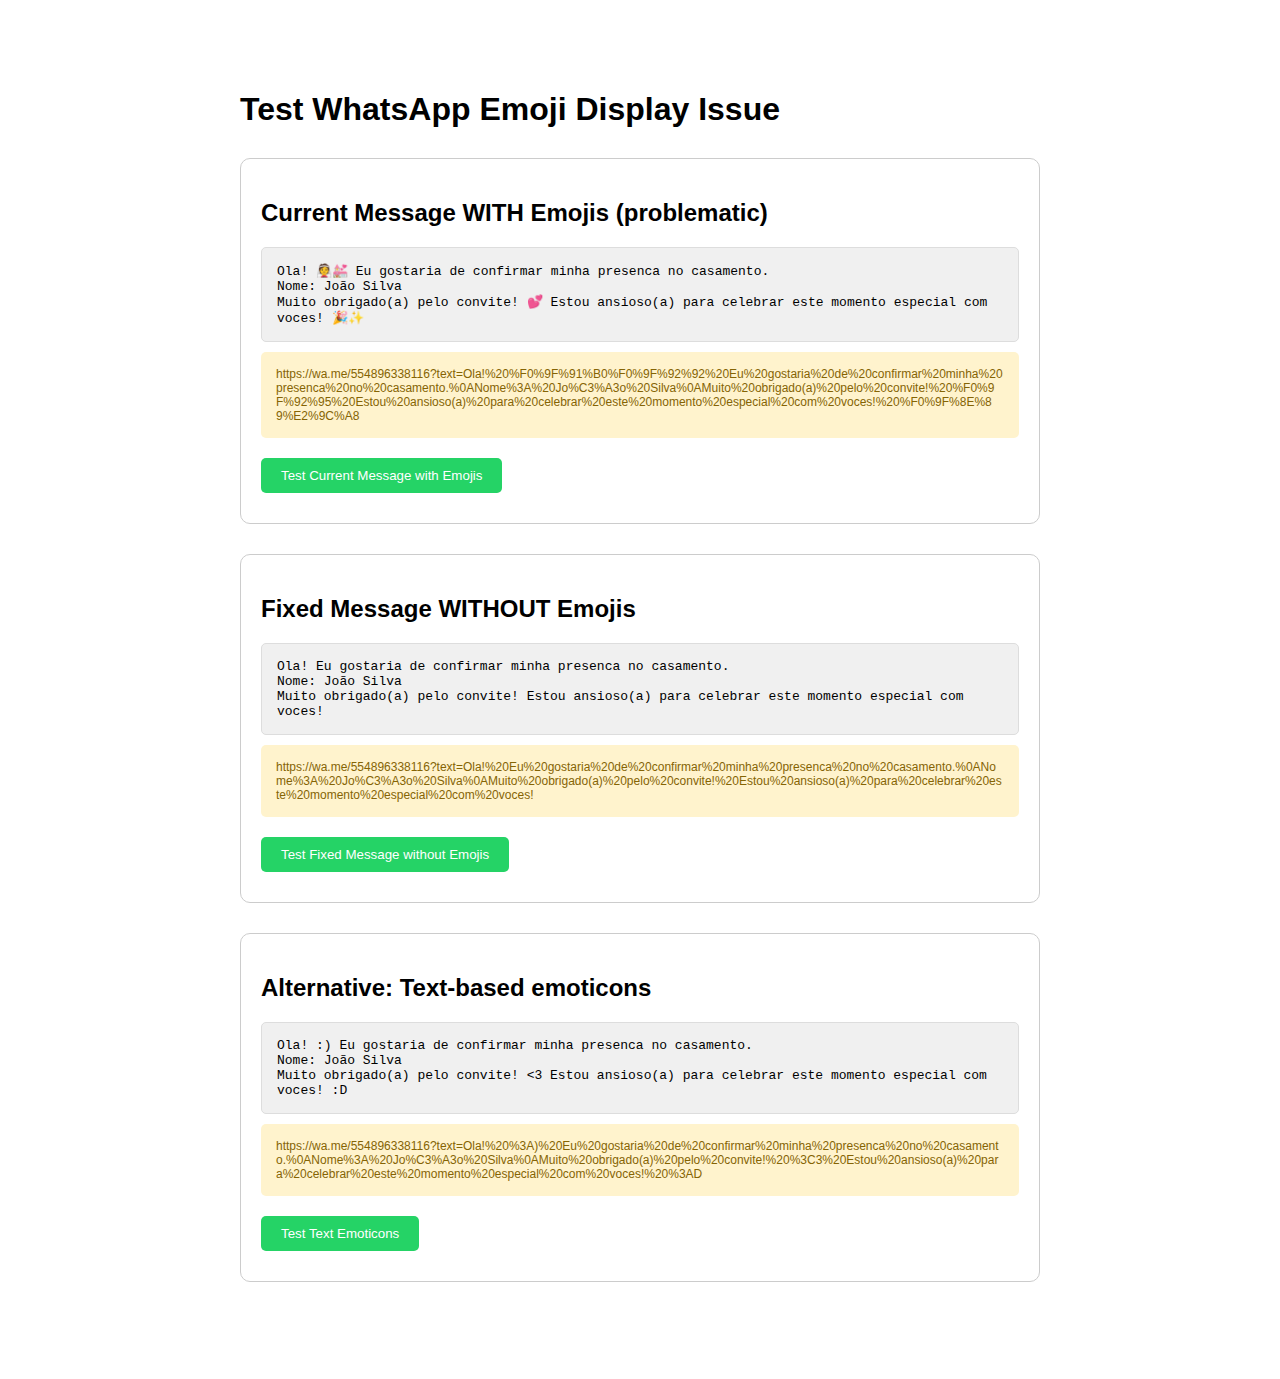
<file: test_emoji_whatsapp.html>
<!DOCTYPE html>
<html lang="pt-BR">
<head>
    <meta charset="UTF-8">
    <meta name="viewport" content="width=device-width, initial-scale=1.0">
    <title>Test WhatsApp Emoji Issue</title>
    <style>
        body {
            font-family: Arial, sans-serif;
            max-width: 800px;
            margin: 50px auto;
            padding: 20px;
        }
        .test-section {
            margin: 30px 0;
            padding: 20px;
            border: 1px solid #ccc;
            border-radius: 10px;
        }
        button {
            background: #25D366;
            color: white;
            border: none;
            padding: 10px 20px;
            border-radius: 5px;
            cursor: pointer;
            margin: 10px 0;
        }
        .message-preview {
            background: #f0f0f0;
            padding: 15px;
            border-radius: 5px;
            margin: 10px 0;
            white-space: pre-line;
            font-family: monospace;
            border: 1px solid #ddd;
        }
        .url-preview {
            background: #fff3cd;
            padding: 15px;
            border-radius: 5px;
            margin: 10px 0;
            word-break: break-all;
            font-size: 12px;
            color: #856404;
        }
    </style>
</head>
<body>
    <h1>Test WhatsApp Emoji Display Issue</h1>
    
    <div class="test-section">
        <h2>Current Message WITH Emojis (problematic)</h2>
        <div class="message-preview" id="currentMessage"></div>
        <div class="url-preview" id="currentURL"></div>
        <button onclick="testCurrentMessage()">Test Current Message with Emojis</button>
    </div>
    
    <div class="test-section">
        <h2>Fixed Message WITHOUT Emojis</h2>
        <div class="message-preview" id="fixedMessage"></div>
        <div class="url-preview" id="fixedURL"></div>
        <button onclick="testFixedMessage()">Test Fixed Message without Emojis</button>
    </div>
    
    <div class="test-section">
        <h2>Alternative: Text-based emoticons</h2>
        <div class="message-preview" id="textMessage"></div>
        <div class="url-preview" id="textURL"></div>
        <button onclick="testTextMessage()">Test Text Emoticons</button>
    </div>

    <script>
        const guestName = "João Silva";
        
        // Current message with emojis (problematic)
        const currentMessage = `Ola! 👰💒 Eu gostaria de confirmar minha presenca no casamento.
Nome: ${guestName}
Muito obrigado(a) pelo convite! 💕 Estou ansioso(a) para celebrar este momento especial com voces! 🎉✨`;

        // Fixed message without emojis
        const fixedMessage = `Ola! Eu gostaria de confirmar minha presenca no casamento.
Nome: ${guestName}
Muito obrigado(a) pelo convite! Estou ansioso(a) para celebrar este momento especial com voces!`;

        // Alternative with text-based emoticons
        const textMessage = `Ola! :) Eu gostaria de confirmar minha presenca no casamento.
Nome: ${guestName}
Muito obrigado(a) pelo convite! <3 Estou ansioso(a) para celebrar este momento especial com voces! :D`;

        // Display messages
        document.getElementById('currentMessage').textContent = currentMessage;
        document.getElementById('fixedMessage').textContent = fixedMessage;
        document.getElementById('textMessage').textContent = textMessage;

        function testCurrentMessage() {
            const encodedMessage = encodeURIComponent(currentMessage);
            const whatsappNumber = '554896338116';
            const whatsappURL = `https://wa.me/${whatsappNumber}?text=${encodedMessage}`;
            
            document.getElementById('currentURL').textContent = whatsappURL;
            console.log('Current URL with emojis:', whatsappURL);
            window.open(whatsappURL, '_blank');
        }

        function testFixedMessage() {
            const encodedMessage = encodeURIComponent(fixedMessage);
            const whatsappNumber = '554896338116';
            const whatsappURL = `https://wa.me/${whatsappNumber}?text=${encodedMessage}`;
            
            document.getElementById('fixedURL').textContent = whatsappURL;
            console.log('Fixed URL without emojis:', whatsappURL);
            window.open(whatsappURL, '_blank');
        }

        function testTextMessage() {
            const encodedMessage = encodeURIComponent(textMessage);
            const whatsappNumber = '554896338116';
            const whatsappURL = `https://wa.me/${whatsappNumber}?text=${encodedMessage}`;
            
            document.getElementById('textURL').textContent = whatsappURL;
            console.log('Text emoticons URL:', whatsappURL);
            window.open(whatsappURL, '_blank');
        }

        // Display URLs on page load
        window.onload = function() {
            testCurrentMessage();
            testFixedMessage();
            testTextMessage();
        }
    </script>
</body>
</html>
</file>
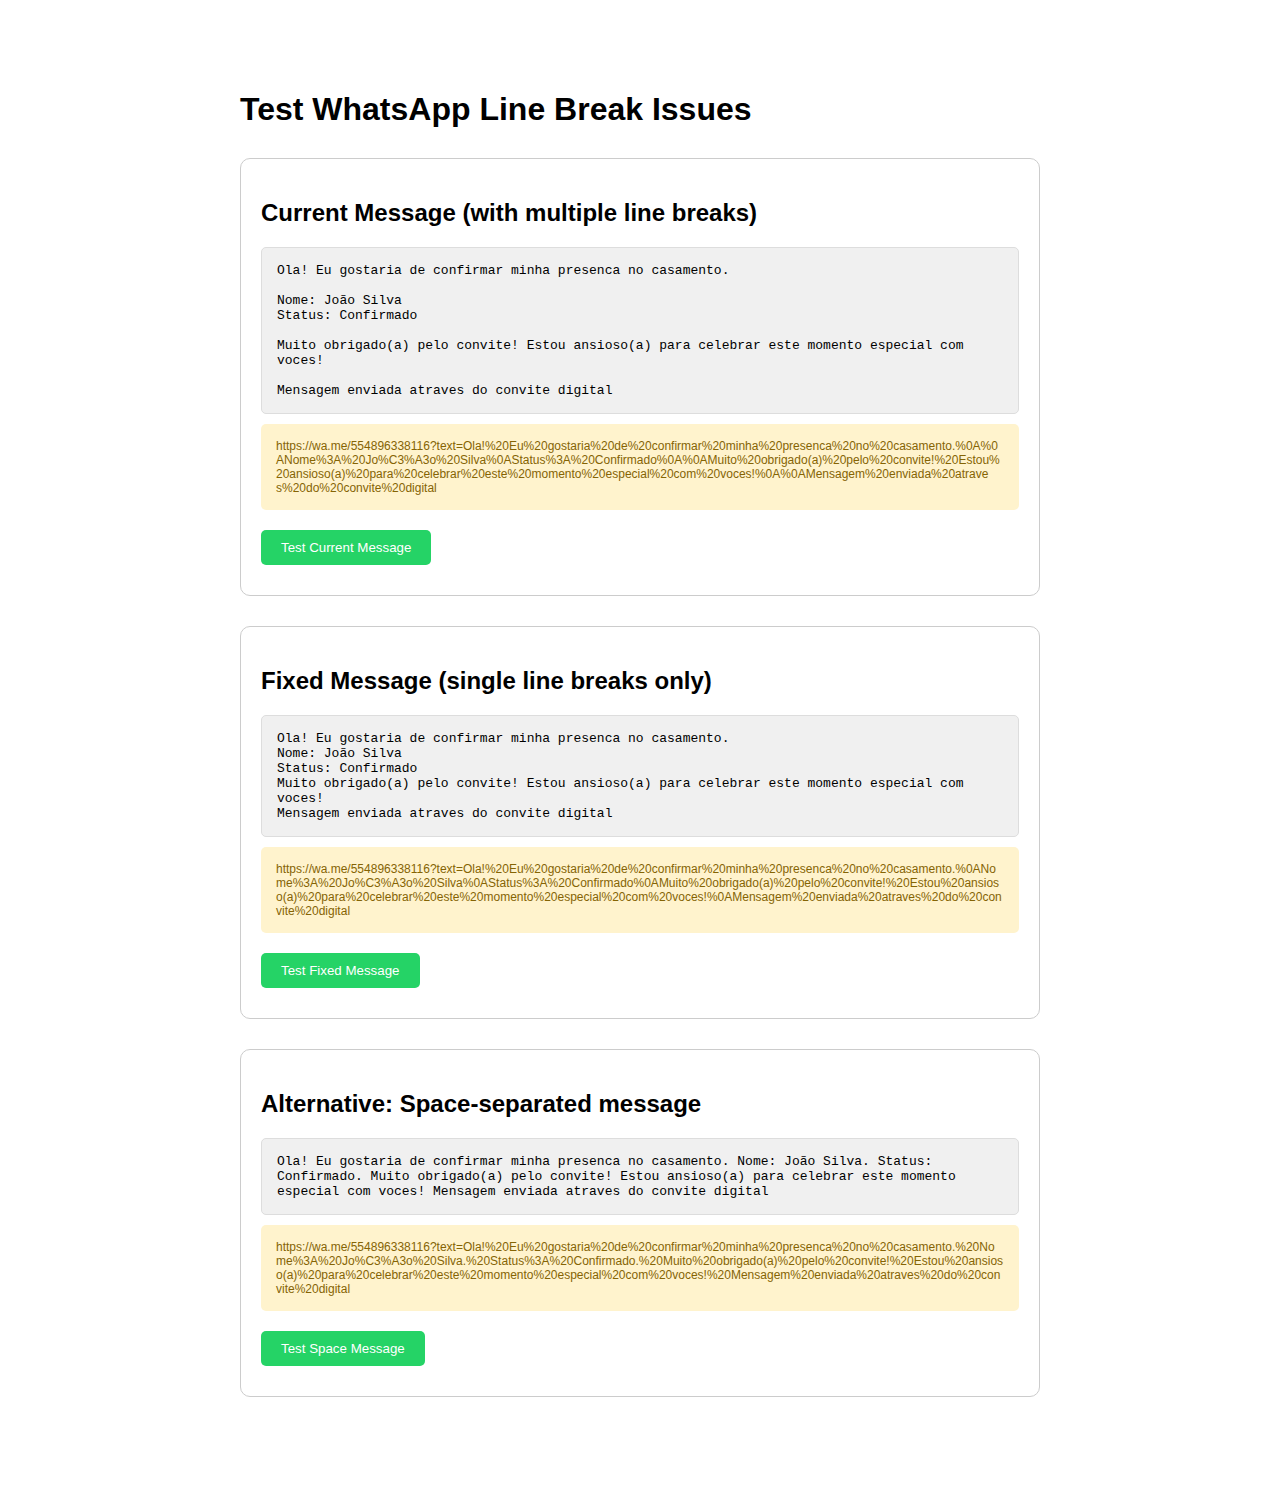
<file: test_linebreaks.html>
<!DOCTYPE html>
<html lang="pt-BR">
<head>
    <meta charset="UTF-8">
    <meta name="viewport" content="width=device-width, initial-scale=1.0">
    <title>Test WhatsApp Line Breaks</title>
    <style>
        body {
            font-family: Arial, sans-serif;
            max-width: 800px;
            margin: 50px auto;
            padding: 20px;
        }
        .test-section {
            margin: 30px 0;
            padding: 20px;
            border: 1px solid #ccc;
            border-radius: 10px;
        }
        button {
            background: #25D366;
            color: white;
            border: none;
            padding: 10px 20px;
            border-radius: 5px;
            cursor: pointer;
            margin: 10px 0;
        }
        .message-preview {
            background: #f0f0f0;
            padding: 15px;
            border-radius: 5px;
            margin: 10px 0;
            white-space: pre-line;
            font-family: monospace;
            border: 1px solid #ddd;
        }
        .url-preview {
            background: #fff3cd;
            padding: 15px;
            border-radius: 5px;
            margin: 10px 0;
            word-break: break-all;
            font-size: 12px;
            color: #856404;
        }
    </style>
</head>
<body>
    <h1>Test WhatsApp Line Break Issues</h1>
    
    <div class="test-section">
        <h2>Current Message (with multiple line breaks)</h2>
        <div class="message-preview" id="currentMessage"></div>
        <div class="url-preview" id="currentURL"></div>
        <button onclick="testCurrentMessage()">Test Current Message</button>
    </div>
    
    <div class="test-section">
        <h2>Fixed Message (single line breaks only)</h2>
        <div class="message-preview" id="fixedMessage"></div>
        <div class="url-preview" id="fixedURL"></div>
        <button onclick="testFixedMessage()">Test Fixed Message</button>
    </div>
    
    <div class="test-section">
        <h2>Alternative: Space-separated message</h2>
        <div class="message-preview" id="spaceMessage"></div>
        <div class="url-preview" id="spaceURL"></div>
        <button onclick="testSpaceMessage()">Test Space Message</button>
    </div>

    <script>
        const guestName = "João Silva";
        
        // Current message with multiple line breaks
        const currentMessage = `Ola! Eu gostaria de confirmar minha presenca no casamento.

Nome: ${guestName}
Status: Confirmado

Muito obrigado(a) pelo convite! Estou ansioso(a) para celebrar este momento especial com voces!

Mensagem enviada atraves do convite digital`;

        // Fixed message with single line breaks
        const fixedMessage = `Ola! Eu gostaria de confirmar minha presenca no casamento.
Nome: ${guestName}
Status: Confirmado
Muito obrigado(a) pelo convite! Estou ansioso(a) para celebrar este momento especial com voces!
Mensagem enviada atraves do convite digital`;

        // Alternative with spaces instead of line breaks
        const spaceMessage = `Ola! Eu gostaria de confirmar minha presenca no casamento. Nome: ${guestName}. Status: Confirmado. Muito obrigado(a) pelo convite! Estou ansioso(a) para celebrar este momento especial com voces! Mensagem enviada atraves do convite digital`;

        // Display messages
        document.getElementById('currentMessage').textContent = currentMessage;
        document.getElementById('fixedMessage').textContent = fixedMessage;
        document.getElementById('spaceMessage').textContent = spaceMessage;

        function testCurrentMessage() {
            const encodedMessage = encodeURIComponent(currentMessage);
            const whatsappNumber = '554896338116';
            const whatsappURL = `https://wa.me/${whatsappNumber}?text=${encodedMessage}`;
            
            document.getElementById('currentURL').textContent = whatsappURL;
            console.log('Current URL:', whatsappURL);
            window.open(whatsappURL, '_blank');
        }

        function testFixedMessage() {
            const encodedMessage = encodeURIComponent(fixedMessage);
            const whatsappNumber = '554896338116';
            const whatsappURL = `https://wa.me/${whatsappNumber}?text=${encodedMessage}`;
            
            document.getElementById('fixedURL').textContent = whatsappURL;
            console.log('Fixed URL:', whatsappURL);
            window.open(whatsappURL, '_blank');
        }

        function testSpaceMessage() {
            const encodedMessage = encodeURIComponent(spaceMessage);
            const whatsappNumber = '554896338116';
            const whatsappURL = `https://wa.me/${whatsappNumber}?text=${encodedMessage}`;
            
            document.getElementById('spaceURL').textContent = whatsappURL;
            console.log('Space URL:', whatsappURL);
            window.open(whatsappURL, '_blank');
        }

        // Display URLs on page load
        window.onload = function() {
            testCurrentMessage();
            testFixedMessage();
            testSpaceMessage();
        }
    </script>
</body>
</html>
</file>
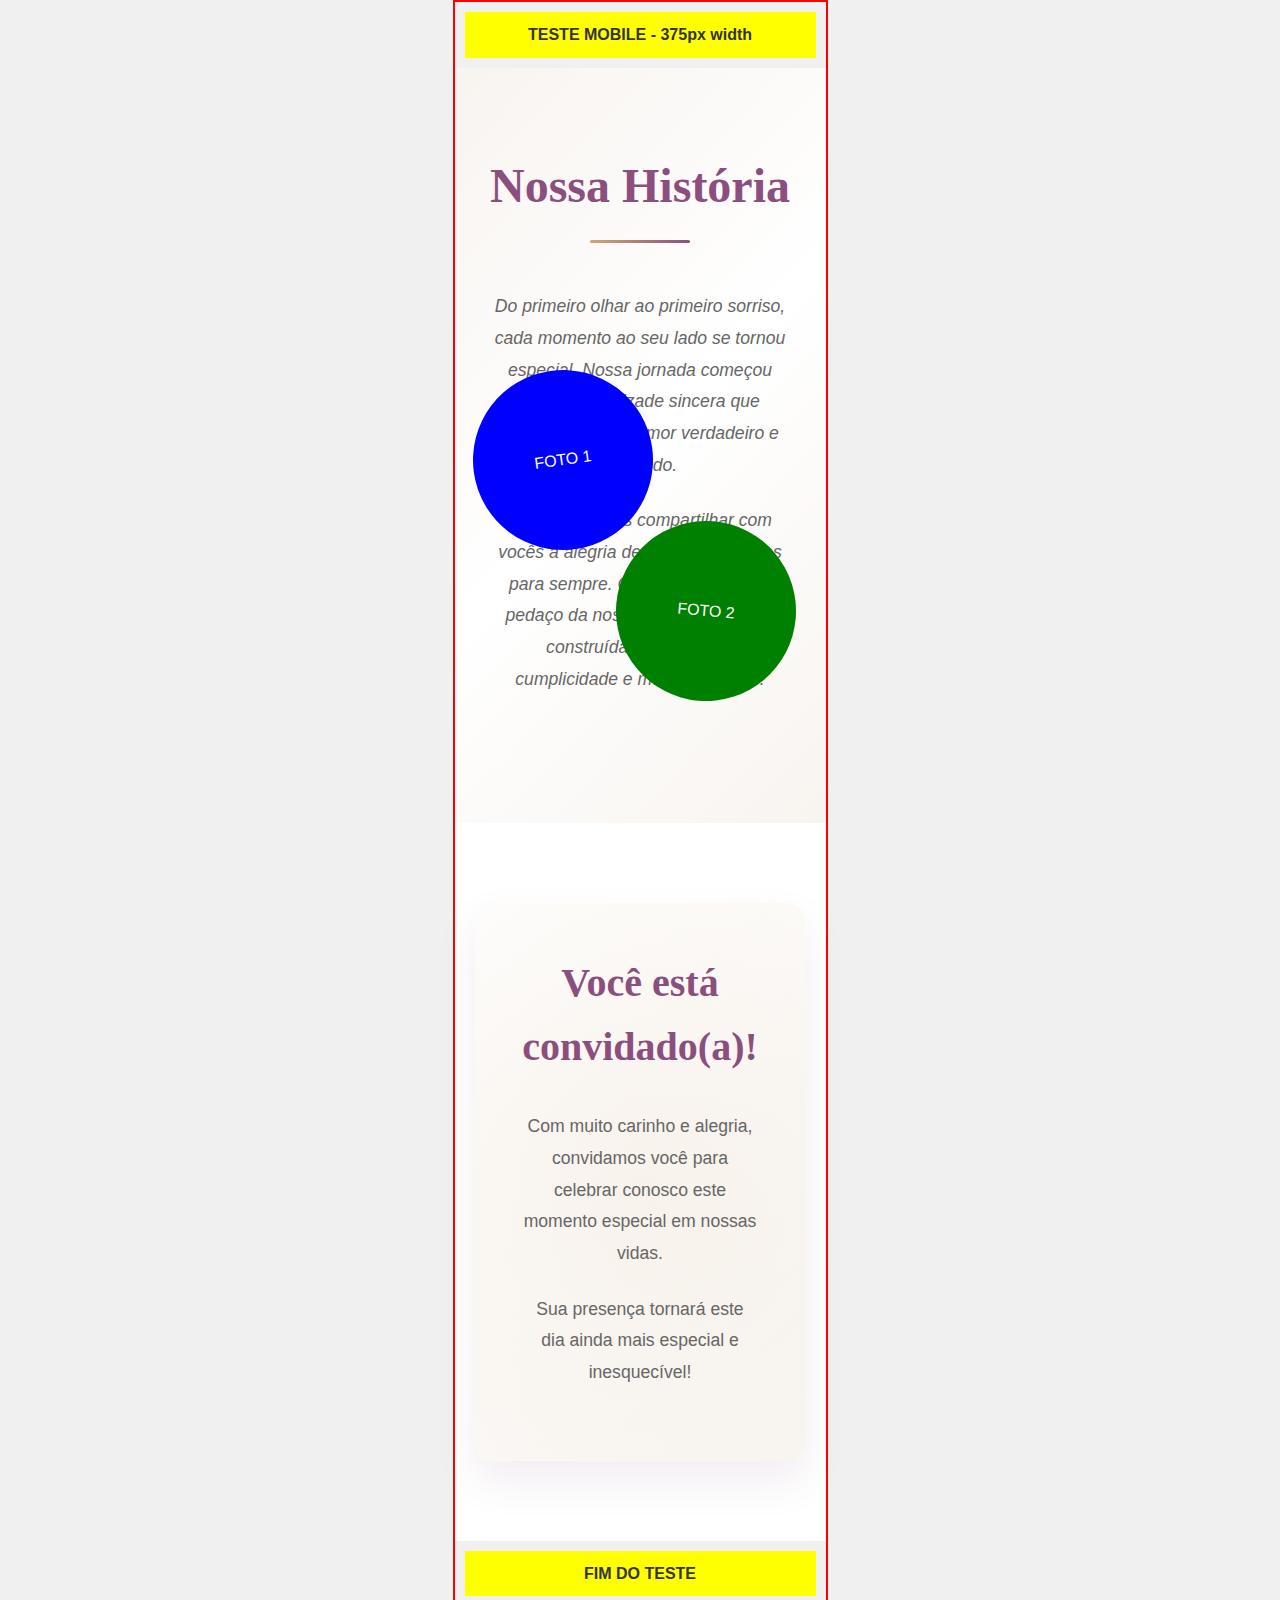
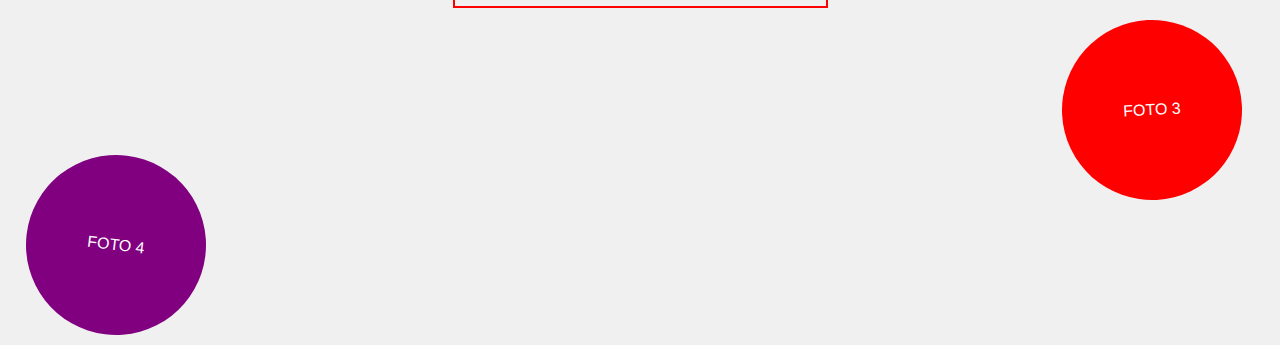
<file: test_mobile.html>
<!DOCTYPE html>
<html lang="pt-BR">
<head>
    <meta charset="UTF-8">
    <meta name="viewport" content="width=device-width, initial-scale=1.0">
    <title>Test Mobile Floating Photos</title>
    <link rel="stylesheet" href="style.css">
    <style>
        /* Test viewport simulation for mobile */
        body {
            max-width: 375px;
            margin: 0 auto;
            border: 2px solid red;
            background: #f0f0f0;
        }
        
        .test-info {
            background: yellow;
            padding: 10px;
            margin: 10px;
            text-align: center;
            font-weight: bold;
        }
    </style>
</head>
<body>
    <div class="test-info">TESTE MOBILE - 375px width</div>
    
    <!-- Story Section -->
    <section class="story-section">
        <div class="container">
            <h2 class="section-title">Nossa História</h2>
            <div class="story-message">
                <p>Do primeiro olhar ao primeiro sorriso, cada momento ao seu lado se tornou especial. Nossa jornada começou com uma amizade sincera que floresceu em um amor verdadeiro e profundo.</p>
                <p>Hoje, queremos compartilhar com vocês a alegria de unir nossas vidas para sempre. Cada foto conta um pedaço da nossa história de amor, construída com carinho, cumplicidade e muita felicidade.</p>
            </div>
        </div>
        <!-- Scattered Photos -->
        <div class="scattered-photo-1">
            <div style="width: 180px; height: 180px; background: blue; border-radius: 50%; display: flex; align-items: center; justify-content: center; color: white;">FOTO 1</div>
        </div>
        <div class="scattered-photo-2">
            <div style="width: 180px; height: 180px; background: green; border-radius: 50%; display: flex; align-items: center; justify-content: center; color: white;">FOTO 2</div>
        </div>
    </section>

    <!-- Invitation Message -->
    <section class="invitation-section">
        <div class="container">
            <div class="invitation-card">
                <div class="invitation-header">
                    <h2>Você está convidado(a)!</h2>
                </div>
                <div class="invitation-content">
                    <p class="invitation-text">
                        Com muito carinho e alegria, convidamos você para celebrar conosco este momento especial em nossas vidas.
                    </p>
                    <p class="invitation-text">
                        Sua presença tornará este dia ainda mais especial e inesquecível!
                    </p>
                </div>
            </div>
        </div>
        <!-- Scattered Photos -->
        <div class="scattered-photo-3">
            <div style="width: 180px; height: 180px; background: red; border-radius: 50%; display: flex; align-items: center; justify-content: center; color: white;">FOTO 3</div>
        </div>
        <div class="scattered-photo-4">
            <div style="width: 180px; height: 180px; background: purple; border-radius: 50%; display: flex; align-items: center; justify-content: center; color: white;">FOTO 4</div>
        </div>
    </section>
    
    <div class="test-info">FIM DO TESTE</div>
</body>
</html>
</file>
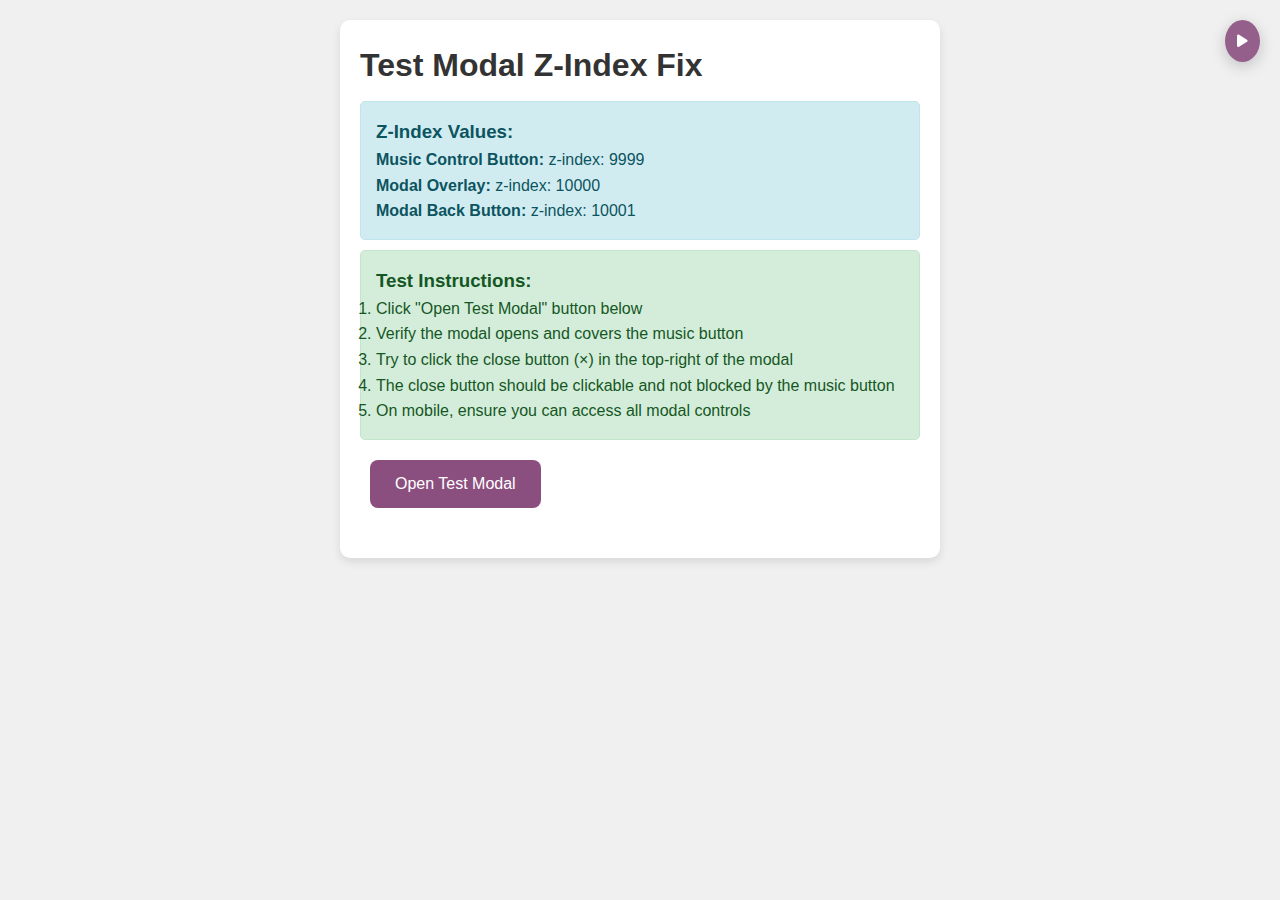
<file: test_modal_zindex.html>
<!DOCTYPE html>
<html lang="pt-BR">
<head>
    <meta charset="UTF-8">
    <meta name="viewport" content="width=device-width, initial-scale=1.0">
    <title>Test Modal Z-Index Fix</title>
    <link rel="stylesheet" href="style.css">
    <link rel="stylesheet" href="https://cdnjs.cloudflare.com/ajax/libs/font-awesome/6.0.0/css/all.min.css">
    <style>
        body {
            padding: 20px;
            background: #f0f0f0;
        }
        .test-container {
            max-width: 600px;
            margin: 0 auto;
            background: white;
            padding: 20px;
            border-radius: 10px;
            box-shadow: 0 4px 10px rgba(0,0,0,0.1);
        }
        .test-button {
            background: #8b4f7f;
            color: white;
            border: none;
            padding: 15px 25px;
            border-radius: 8px;
            cursor: pointer;
            margin: 10px;
            font-size: 16px;
        }
        .test-button:hover {
            background: #a05d8a;
        }
        .status {
            padding: 15px;
            margin: 10px 0;
            border-radius: 5px;
            border: 1px solid;
        }
        .success { background: #d4edda; color: #155724; border-color: #c3e6cb; }
        .info { background: #d1ecf1; color: #0c5460; border-color: #bee5eb; }
    </style>
</head>
<body>
    <!-- Music Control Button (same z-index as main site) -->
    <button id="music-control-btn" style="position: fixed; top: 20px; right: 20px; z-index: 9999; background: rgba(139, 79, 127, 0.9); color: white; border: none; padding: 12px; border-radius: 50%; cursor: pointer; transition: all 0.3s ease; box-shadow: 0 4px 15px rgba(0,0,0,0.2); font-size: 16px;" title="Música de fundo">
        <i class="fas fa-play" style="font-size: 14px;"></i>
    </button>

    <div class="test-container">
        <h1>Test Modal Z-Index Fix</h1>
        <div class="status info">
            <h3>Z-Index Values:</h3>
            <p><strong>Music Control Button:</strong> z-index: 9999</p>
            <p><strong>Modal Overlay:</strong> z-index: 10000</p>
            <p><strong>Modal Back Button:</strong> z-index: 10001</p>
        </div>
        
        <div class="status success">
            <h3>Test Instructions:</h3>
            <ol>
                <li>Click "Open Test Modal" button below</li>
                <li>Verify the modal opens and covers the music button</li>
                <li>Try to click the close button (×) in the top-right of the modal</li>
                <li>The close button should be clickable and not blocked by the music button</li>
                <li>On mobile, ensure you can access all modal controls</li>
            </ol>
        </div>

        <button class="test-button" onclick="openTestModal()">Open Test Modal</button>
        
        <div id="test-results" style="margin-top: 20px;"></div>
    </div>

    <!-- Test Modal -->
    <div id="testModal" class="modal">
        <div class="modal-content">
            <span class="close" onclick="closeTestModal()">&times;</span>
            <h3>Test Modal</h3>
            <p>This modal should appear above the music control button.</p>
            <p>The close button (×) should be clickable and not blocked.</p>
            <button class="test-button" onclick="testCloseButton()">Test Close Button Accessibility</button>
            <div id="close-test-result"></div>
        </div>
    </div>

    <script>
        function openTestModal() {
            const modal = document.getElementById('testModal');
            modal.style.display = 'block';
            
            // Log z-index values for debugging
            const musicBtn = document.getElementById('music-control-btn');
            const modalElement = document.getElementById('testModal');
            
            const resultsDiv = document.getElementById('test-results');
            resultsDiv.innerHTML = `
                <div class="status info">
                    <h4>Current Z-Index Values:</h4>
                    <p>Music Button Computed Z-Index: ${window.getComputedStyle(musicBtn).zIndex}</p>
                    <p>Modal Computed Z-Index: ${window.getComputedStyle(modalElement).zIndex}</p>
                    <p>Modal should have higher z-index than music button!</p>
                </div>
            `;
        }

        function closeTestModal() {
            const modal = document.getElementById('testModal');
            modal.style.display = 'none';
            
            const testResult = document.getElementById('close-test-result');
            testResult.innerHTML = '<div class="status success">✓ Close button is working properly!</div>';
        }

        function testCloseButton() {
            const testResult = document.getElementById('close-test-result');
            testResult.innerHTML = '<div class="status success">✓ Close button is accessible and not blocked by music button!</div>';
        }

        // Close modal when clicking outside
        window.onclick = function(event) {
            const modal = document.getElementById('testModal');
            if (event.target == modal) {
                closeTestModal();
            }
        }
    </script>
</body>
</html>
</file>
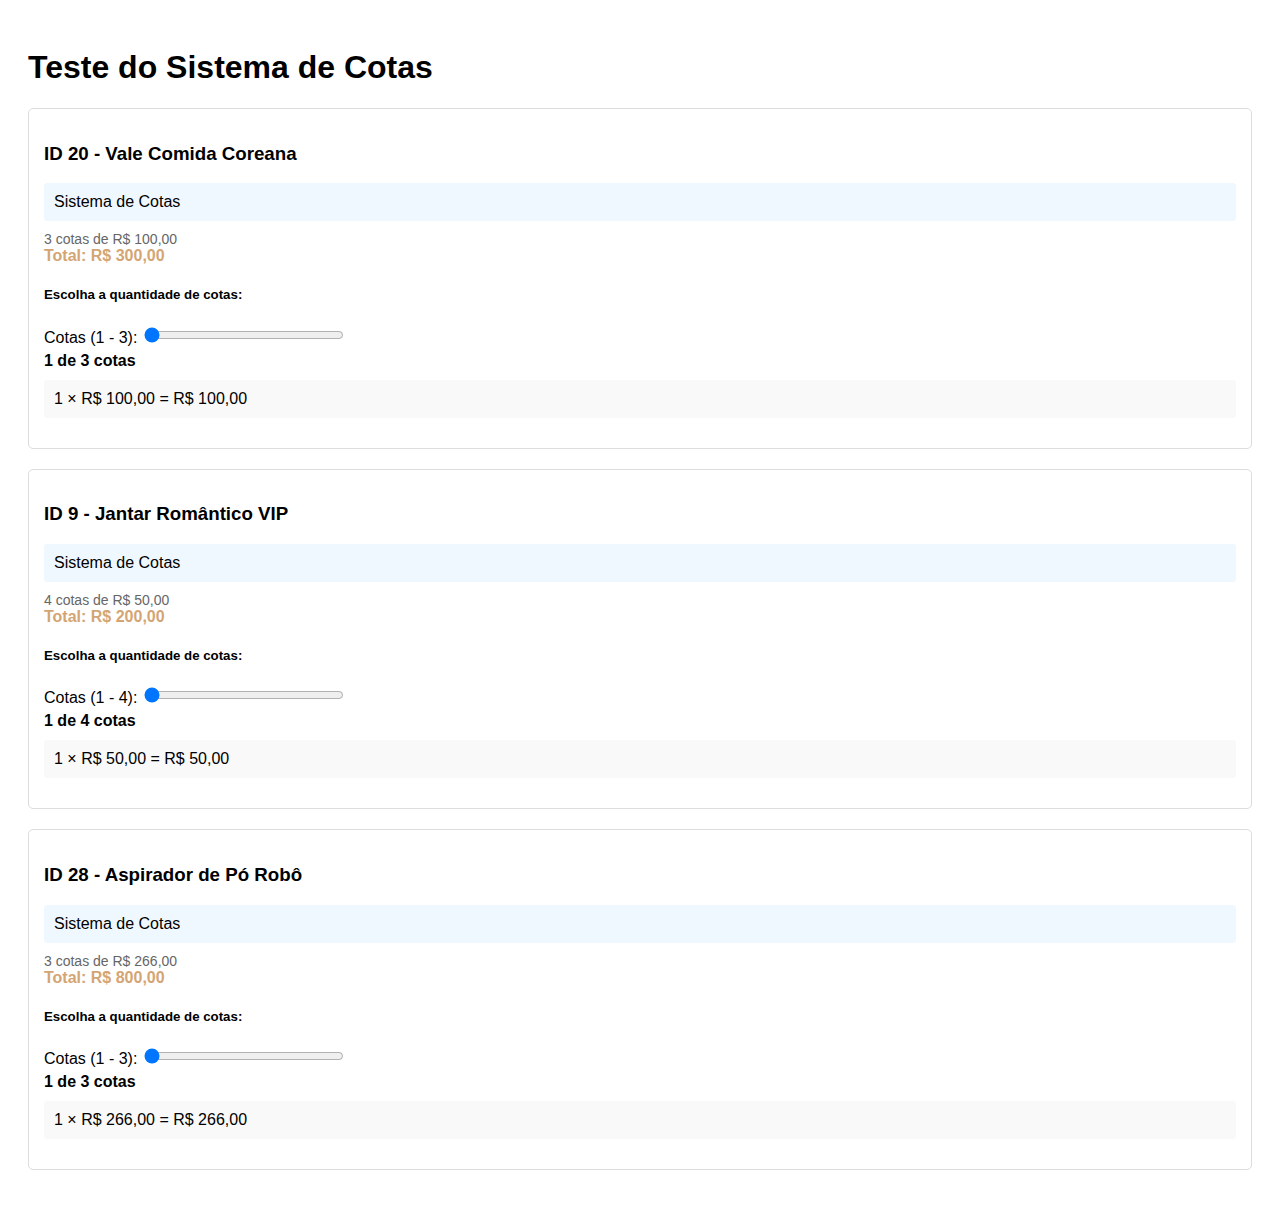
<file: test_quota_system.html>
<!DOCTYPE html>
<html lang="pt-BR">
<head>
    <meta charset="UTF-8">
    <meta name="viewport" content="width=device-width, initial-scale=1.0">
    <title>Test - Sistema de Cotas</title>
    <style>
        body { font-family: Arial, sans-serif; padding: 20px; }
        .test-section { margin: 20px 0; padding: 15px; border: 1px solid #ddd; border-radius: 5px; }
        .quota-info { background: #f0f8ff; padding: 10px; margin: 10px 0; border-radius: 3px; }
        .quota-details { color: #666; font-size: 14px; }
        .quota-total { font-weight: bold; color: #d4a574; }
        .quota-selection { margin: 15px 0; }
        .quota-selector { margin: 10px 0; }
        .quota-display { margin: 5px 0; font-weight: bold; }
        .quota-calculation { margin: 10px 0; padding: 10px; background: #f9f9f9; border-radius: 3px; }
        input[type="range"] { width: 200px; }
        button { padding: 10px 15px; margin: 5px; cursor: pointer; }
    </style>
</head>
<body>
    <h1>Teste do Sistema de Cotas</h1>
    
    <div class="test-section">
        <h3>ID 20 - Vale Comida Coreana</h3>
        <div class="quota-info">Sistema de Cotas</div>
        <div class="quota-details">3 cotas de R$ 100,00</div>
        <div class="quota-total">Total: R$ 300,00</div>
        
        <div class="quota-selection">
            <h5>Escolha a quantidade de cotas:</h5>
            <div class="quota-selector">
                <label for="quota20">Cotas (1 - 3):</label>
                <input type="range" id="quota20" min="1" max="3" value="1" oninput="updateTest(20, this.value)">
                <div class="quota-display">
                    <span id="display20">1</span> de 3 cotas
                </div>
            </div>
            <div class="quota-calculation">
                <div class="quota-math">
                    <span id="count20">1</span> × R$ 100,00 = 
                    <span id="total20">R$ 100,00</span>
                </div>
            </div>
        </div>
    </div>

    <div class="test-section">
        <h3>ID 9 - Jantar Romântico VIP</h3>
        <div class="quota-info">Sistema de Cotas</div>
        <div class="quota-details">4 cotas de R$ 50,00</div>
        <div class="quota-total">Total: R$ 200,00</div>
        
        <div class="quota-selection">
            <h5>Escolha a quantidade de cotas:</h5>
            <div class="quota-selector">
                <label for="quota9">Cotas (1 - 4):</label>
                <input type="range" id="quota9" min="1" max="4" value="1" oninput="updateTest(9, this.value)">
                <div class="quota-display">
                    <span id="display9">1</span> de 4 cotas
                </div>
            </div>
            <div class="quota-calculation">
                <div class="quota-math">
                    <span id="count9">1</span> × R$ 50,00 = 
                    <span id="total9">R$ 50,00</span>
                </div>
            </div>
        </div>
    </div>

    <div class="test-section">
        <h3>ID 28 - Aspirador de Pó Robô</h3>
        <div class="quota-info">Sistema de Cotas</div>
        <div class="quota-details">3 cotas de R$ 266,00</div>
        <div class="quota-total">Total: R$ 800,00</div>
        
        <div class="quota-selection">
            <h5>Escolha a quantidade de cotas:</h5>
            <div class="quota-selector">
                <label for="quota28">Cotas (1 - 3):</label>
                <input type="range" id="quota28" min="1" max="3" value="1" oninput="updateTest(28, this.value)">
                <div class="quota-display">
                    <span id="display28">1</span> de 3 cotas
                </div>
            </div>
            <div class="quota-calculation">
                <div class="quota-math">
                    <span id="count28">1</span> × R$ 266,00 = 
                    <span id="total28">R$ 266,00</span>
                </div>
            </div>
        </div>
    </div>

    <script>
        const quotaData = {
            20: { maxQuotas: 3, pricePerQuota: 100 },
            9: { maxQuotas: 4, pricePerQuota: 50 },
            28: { maxQuotas: 3, pricePerQuota: 266 }
        };

        function updateTest(id, quotaCount) {
            const quota = quotaData[id];
            const totalAmount = parseInt(quotaCount) * quota.pricePerQuota;
            
            document.getElementById(`display${id}`).textContent = quotaCount;
            document.getElementById(`count${id}`).textContent = quotaCount;
            document.getElementById(`total${id}`).textContent = `R$ ${totalAmount.toLocaleString('pt-BR')},00`;
            
            console.log(`ID ${id}: ${quotaCount} cotas × R$ ${quota.pricePerQuota} = R$ ${totalAmount}`);
        }

        console.log('Sistema de Cotas - Teste iniciado');
        console.log('ID 20: 3 cotas de R$100 cada');
        console.log('ID 9: 4 cotas de R$50 cada'); 
        console.log('ID 28: 3 cotas de R$266 cada');
    </script>
</body>
</html>
</file>
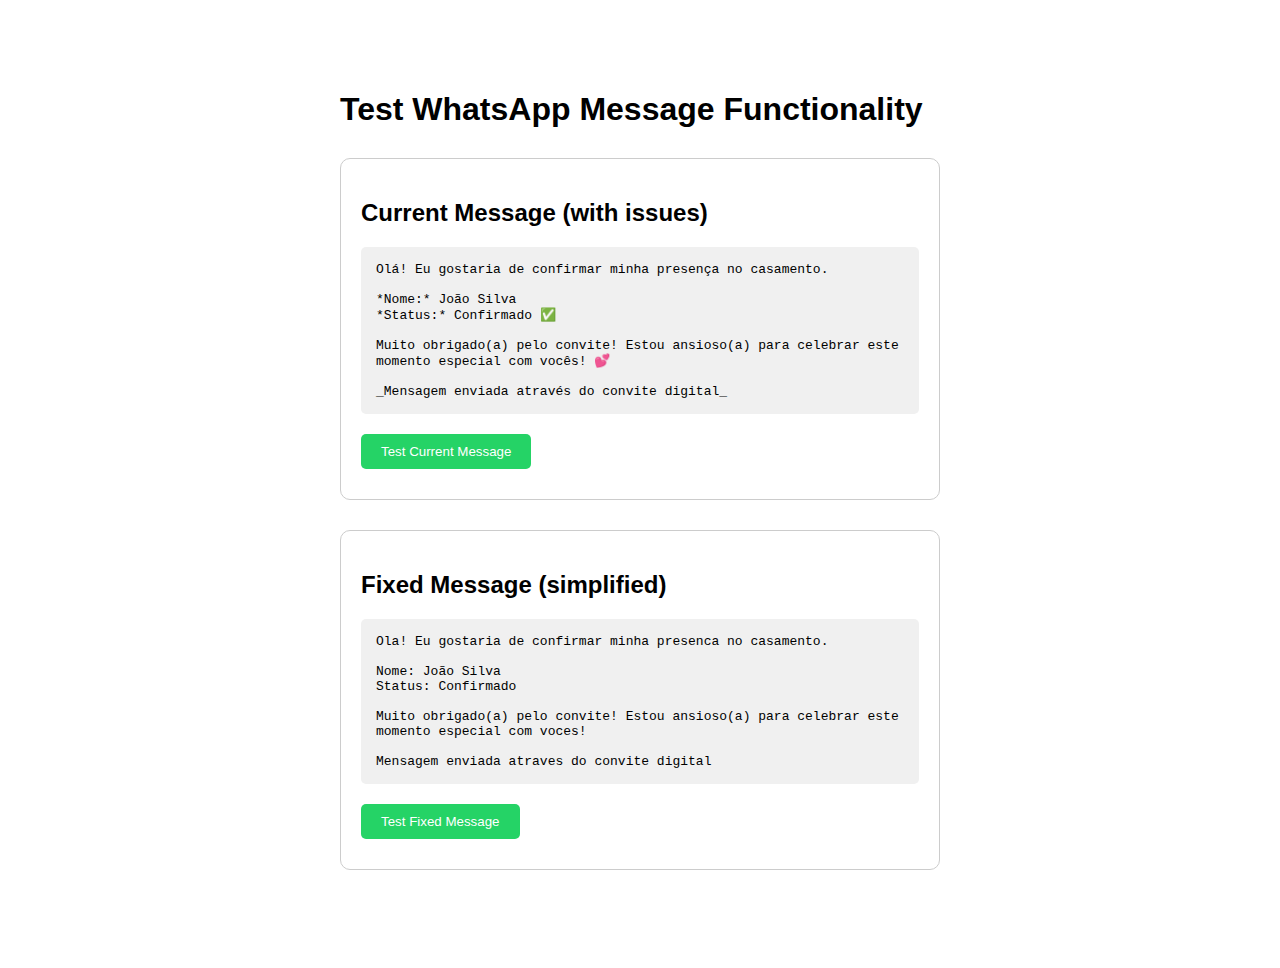
<file: test_whatsapp.html>
<!DOCTYPE html>
<html lang="pt-BR">
<head>
    <meta charset="UTF-8">
    <meta name="viewport" content="width=device-width, initial-scale=1.0">
    <title>Test WhatsApp Message</title>
    <style>
        body {
            font-family: Arial, sans-serif;
            max-width: 600px;
            margin: 50px auto;
            padding: 20px;
        }
        .test-section {
            margin: 30px 0;
            padding: 20px;
            border: 1px solid #ccc;
            border-radius: 10px;
        }
        button {
            background: #25D366;
            color: white;
            border: none;
            padding: 10px 20px;
            border-radius: 5px;
            cursor: pointer;
            margin: 10px 0;
        }
        .message-preview {
            background: #f0f0f0;
            padding: 15px;
            border-radius: 5px;
            margin: 10px 0;
            white-space: pre-line;
            font-family: monospace;
        }
    </style>
</head>
<body>
    <h1>Test WhatsApp Message Functionality</h1>
    
    <div class="test-section">
        <h2>Current Message (with issues)</h2>
        <div class="message-preview" id="currentMessage"></div>
        <button onclick="testCurrentMessage()">Test Current Message</button>
    </div>
    
    <div class="test-section">
        <h2>Fixed Message (simplified)</h2>
        <div class="message-preview" id="fixedMessage"></div>
        <button onclick="testFixedMessage()">Test Fixed Message</button>
    </div>

    <script>
        const guestName = "João Silva";
        
        // Current problematic message
        const currentMessage = `Olá! Eu gostaria de confirmar minha presença no casamento.

*Nome:* ${guestName}
*Status:* Confirmado ✅

Muito obrigado(a) pelo convite! Estou ansioso(a) para celebrar este momento especial com vocês! 💕

_Mensagem enviada através do convite digital_`;

        // Fixed message without special characters
        const fixedMessage = `Ola! Eu gostaria de confirmar minha presenca no casamento.

Nome: ${guestName}
Status: Confirmado

Muito obrigado(a) pelo convite! Estou ansioso(a) para celebrar este momento especial com voces!

Mensagem enviada atraves do convite digital`;

        document.getElementById('currentMessage').textContent = currentMessage;
        document.getElementById('fixedMessage').textContent = fixedMessage;

        function testCurrentMessage() {
            const encodedMessage = encodeURIComponent(currentMessage);
            const whatsappNumber = '554896338116';
            const whatsappURL = `https://wa.me/${whatsappNumber}?text=${encodedMessage}`;
            
            console.log('Current URL:', whatsappURL);
            window.open(whatsappURL, '_blank');
        }

        function testFixedMessage() {
            const encodedMessage = encodeURIComponent(fixedMessage);
            const whatsappNumber = '554896338116';
            const whatsappURL = `https://wa.me/${whatsappNumber}?text=${encodedMessage}`;
            
            console.log('Fixed URL:', whatsappURL);
            window.open(whatsappURL, '_blank');
        }
    </script>
</body>
</html>
</file>
<file: style.css>
/* Reset and Base Styles */
* {
    margin: 0;
    padding: 0;
    box-sizing: border-box;
}

/* Coral/Salmon Color Variables */
:root {
    --coral-primary: #ff6b6b;
    --coral-secondary: #ee5a52;
    --coral-light: #ff8e8e;
    --salmon-pink: #ff9999;
    --cream-white: #fdf8f3;
    --golden-yellow: #ffd700;
    --golden-dark: #b8860b;
    --soft-white: #ffffff;
    --text-dark: #2c2c2c;
    --text-light: #666666;
    --rose-pink: #d63384;
    --rose-red: #dc3545;
}














body {
    font-family: 'Poppins', sans-serif;
    line-height: 1.6;
    color: #333;
    overflow-x: hidden;
}

.container {
    max-width: 1200px;
    margin: 0 auto;
    padding: 0 20px;
}

/* Hero Section */
.hero {
    height: 100vh;
    background: linear-gradient(rgba(0, 0, 0, 0.4), rgba(0, 0, 0, 0.4)),
                url('fotos/IMG_9262-Editar.jpg') center center/cover;
    background-position: center center;
    background-attachment: scroll;
    display: flex;
    align-items: center;
    justify-content: center;
    text-align: center;
    position: relative;
}

/* Desktop Hero Image */
@media (min-width: 769px) {
    .hero {
        background: linear-gradient(rgba(0, 0, 0, 0.4), rgba(0, 0, 0, 0.4)),
                    url('fotos/IMG_9506-Editar.jpg') center center/cover;
        background-position: center center;
        background-attachment: fixed;
    }
}

.hero-overlay {
    position: relative;
    z-index: 1;
}

.hero-content {
    color: white;
    animation: fadeInUp 1.5s ease-out;
}

.couple-names {
    font-family: 'Dancing Script', cursive;
    font-size: 4rem;
    font-weight: 700;
    margin-bottom: 1rem;
    text-shadow: 2px 2px 4px rgba(0, 0, 0, 0.5);
}

.wedding-date {
    font-size: 1.8rem;
    font-weight: 400;
    margin-bottom: 1rem;
    opacity: 0.9;
    text-shadow: 1px 1px 2px rgba(0, 0, 0, 0.3);
}

.save-date-text {
    font-size: 1.2rem;
    font-weight: 300;
    margin-bottom: 2rem;
    opacity: 0.8;
    text-shadow: 1px 1px 2px rgba(0, 0, 0, 0.3);
}

.save-date-btn {
    display: inline-flex;
    align-items: center;
    gap: 0.5rem;
    background: linear-gradient(135deg, rgba(255, 255, 255, 0.2), rgba(255, 255, 255, 0.1));
    color: white;
    padding: 12px 24px;
    border-radius: 30px;
    text-decoration: none;
    font-weight: 500;
    font-size: 1rem;
    transition: all 0.3s ease;
    backdrop-filter: blur(10px);
    border: 2px solid rgba(255, 255, 255, 0.3);
    box-shadow: 0 4px 15px rgba(0, 0, 0, 0.2);
    margin-bottom: 2rem;
    text-shadow: 1px 1px 2px rgba(0, 0, 0, 0.3);
}

.save-date-btn:hover {
    background: linear-gradient(135deg, rgba(255, 255, 255, 0.3), rgba(255, 255, 255, 0.2));
    transform: translateY(-2px);
    box-shadow: 0 6px 20px rgba(0, 0, 0, 0.3);
    border-color: rgba(255, 255, 255, 0.5);
}

.save-date-btn i {
    font-size: 1.1rem;
}

.scroll-indicator {
    position: absolute;
    bottom: 0px;
    left: 50%;
    transform: translateX(-50%);
    animation: bounce 2s infinite;
    margin-top: 3rem;
}

.scroll-indicator i {
    font-size: 2rem;
    color: white;
    opacity: 0.8;
}

/* Main Content */
.main-content {
    background: #fefefe;
}

/* Section Titles */
.section-title {
    font-family: 'Dancing Script', cursive;
    font-size: 3rem;
    text-align: center;
    margin-bottom: 3rem;
    color: #8b4f7f;
    position: relative;
}

.section-title::after {
    content: '';
    display: block;
    width: 100px;
    height: 3px;
    background: linear-gradient(90deg, #d4a574, #8b4f7f);
    margin: 1rem auto;
    border-radius: 2px;
}

/* Story Section */
.story-section {
    padding: 5rem 0;
    background: linear-gradient(135deg, #f8f4f0 0%, #fff 50%, #f8f4f0 100%);
    position: relative;
    overflow: hidden;
}

/* Story Message */
.story-message {
    max-width: 800px;
    margin: 0 auto 3rem;
    text-align: center;
    padding: 0 20px;
}

.story-message p {
    font-size: 1.1rem;
    line-height: 1.8;
    color: #666;
    margin-bottom: 1.5rem;
    font-style: italic;
}

/* Scattered Photos Throughout Website */
.scattered-photo-1,
.scattered-photo-2,
.scattered-photo-3,
.scattered-photo-4 {
    position: absolute;
    z-index: 1;
    pointer-events: none;
}

.floating-photo {
    width: 200px;
    height: 150px;
    object-fit: cover;
    border-radius: 15px;
    box-shadow: 0 10px 30px rgba(0, 0, 0, 0.2);
    transition: all 0.3s ease;
    image-rendering: high-quality;
    image-rendering: -webkit-crisp-edges;
    image-rendering: -moz-crisp-edges;
    image-rendering: crisp-edges;
    -webkit-backface-visibility: hidden;
    -webkit-transform: translate3d(0, 0, 0);
    transform: translate3d(0, 0, 0);
    -webkit-font-smoothing: antialiased;
    -moz-osx-font-smoothing: grayscale;
    filter: contrast(1.02) saturate(1.05) brightness(1.01);
    will-change: transform;
    opacity: 0.8;
    backface-visibility: hidden;
}

/* Round Shape Effects for Photos */
.scattered-photo-1 .floating-photo,
.scattered-photo-2 .floating-photo,
.scattered-photo-3 .floating-photo,
.scattered-photo-4 .floating-photo {
    border-radius: 50%;
    width: 180px;
    height: 180px;
    clip-path: none;
}

.floating-photo:hover {
    opacity: 1;
    transform: scale(1.05);
    box-shadow: 0 15px 40px rgba(0, 0, 0, 0.3);
}

/* Individual Photo Positioning - Contained within sections only */
.scattered-photo-1 {
    top: 40%;
    left: 5%;
    transform: rotate(-8deg);
    animation: floatAnimation1 6s ease-in-out infinite;
}

.scattered-photo-2 {
    top: 60%;
    right: 8%;
    transform: rotate(5deg);
    animation: floatAnimation2 6s ease-in-out infinite 1s;
}

.scattered-photo-3 {
    top: 180%;
    right: 3%;
    transform: rotate(-3deg);
    animation: floatAnimation3 6s ease-in-out infinite 2s;
}

.scattered-photo-4 {
    top: 195%;
    left: 2%;
    transform: rotate(7deg);
    animation: floatAnimation4 6s ease-in-out infinite 3s;
}

/* Float Animations for Scattered Photos */
@keyframes floatAnimation1 {
    0%, 100% { transform: rotate(-8deg) translateY(0px); }
    50% { transform: rotate(-8deg) translateY(-10px); }
}

@keyframes floatAnimation2 {
    0%, 100% { transform: rotate(5deg) translateY(0px); }
    50% { transform: rotate(5deg) translateY(-12px); }
}

@keyframes floatAnimation3 {
    0%, 100% { transform: rotate(-3deg) translateY(0px); }
    50% { transform: rotate(-3deg) translateY(-8px); }
}

@keyframes floatAnimation4 {
    0%, 100% { transform: rotate(7deg) translateY(0px); }
    50% { transform: rotate(7deg) translateY(-15px); }
}

/* Scattered Gallery Layout */
.scattered-gallery {
    display: grid;
    grid-template-columns: repeat(auto-fit, minmax(250px, 1fr));
    gap: 30px;
    padding: 20px;
    position: relative;
}

.photo-item {
    position: relative;
    border-radius: 15px;
    overflow: hidden;
    box-shadow: 0 10px 30px rgba(0, 0, 0, 0.15);
    transition: all 0.3s ease;
    animation: photoFloat 4s ease-in-out infinite;
}

.photo-item:hover {
    transform: translateY(-10px) scale(1.05);
    box-shadow: 0 20px 40px rgba(0, 0, 0, 0.25);
}

.scattered-photo {
    width: 100%;
    height: 300px;
    object-fit: cover;
    transition: transform 0.3s ease;
    image-rendering: high-quality;
    image-rendering: -webkit-crisp-edges;
    image-rendering: -moz-crisp-edges;
    image-rendering: crisp-edges;
    -webkit-backface-visibility: hidden;
    -webkit-transform: translateZ(0);
    transform: translateZ(0);
    -webkit-font-smoothing: antialiased;
    -moz-osx-font-smoothing: grayscale;
    filter: contrast(1.02) saturate(1.05) brightness(1.01);
    will-change: transform;
}

.photo-item:hover .scattered-photo {
    transform: scale(1.1);
}

/* Individual photo positioning for scattered effect */
.photo-1 {
    transform: rotate(-2deg);
    animation: photoFloat1 4s ease-in-out infinite;
}

.photo-2 {
    transform: rotate(1.5deg);
    animation: photoFloat2 4s ease-in-out infinite 0.5s;
}

.photo-3 {
    transform: rotate(-1deg);
    animation: photoFloat3 4s ease-in-out infinite 1s;
}

.photo-4 {
    transform: rotate(2deg);
    animation: photoFloat4 4s ease-in-out infinite 1.5s;
}

.photo-5 {
    transform: rotate(-1.5deg);
    animation: photoFloat5 4s ease-in-out infinite 2s;
}

.photo-6 {
    transform: rotate(1deg);
    animation: photoFloat6 4s ease-in-out infinite 2.5s;
}

@keyframes photoFloat1 {
    0%, 100% { transform: translateY(0px) rotate(-2deg); }
    50% { transform: translateY(-8px) rotate(-2deg); }
}

@keyframes photoFloat2 {
    0%, 100% { transform: translateY(0px) rotate(1.5deg); }
    50% { transform: translateY(-8px) rotate(1.5deg); }
}

@keyframes photoFloat3 {
    0%, 100% { transform: translateY(0px) rotate(-1deg); }
    50% { transform: translateY(-8px) rotate(-1deg); }
}

@keyframes photoFloat4 {
    0%, 100% { transform: translateY(0px) rotate(2deg); }
    50% { transform: translateY(-8px) rotate(2deg); }
}

@keyframes photoFloat5 {
    0%, 100% { transform: translateY(0px) rotate(-1.5deg); }
    50% { transform: translateY(-8px) rotate(-1.5deg); }
}

@keyframes photoFloat6 {
    0%, 100% { transform: translateY(0px) rotate(1deg); }
    50% { transform: translateY(-8px) rotate(1deg); }
}

/* Invitation Section */
.invitation-section {
    padding: 5rem 0;
    background: #fff;
}

.invitation-card {
    max-width: 600px;
    margin: 0 auto;
    background: linear-gradient(135deg, #fff 0%, #f9f7f4 100%);
    padding: 3rem;
    border-radius: 20px;
    box-shadow: 0 20px 40px rgba(139, 79, 127, 0.1);
    text-align: center;
    position: relative;
    overflow: hidden;
}

.invitation-card::before {
    content: '';
    position: absolute;
    top: -50%;
    left: -50%;
    width: 200%;
    height: 200%;
    background: radial-gradient(circle, rgba(212, 165, 116, 0.1) 0%, transparent 70%);
    animation: rotate 20s linear infinite;
}

.invitation-header {
    display: flex;
    align-items: center;
    justify-content: center;
    gap: 1rem;
    margin-bottom: 2rem;
    position: relative;
    z-index: 1;
}

.invitation-header h2 {
    font-family: 'Dancing Script', cursive;
    font-size: 2.5rem;
    color: #8b4f7f;
}

.invitation-header i {
    font-size: 1.5rem;
    color: #d4a574;
    animation: heartbeat 1.5s ease-in-out infinite;
}

.invitation-content {
    position: relative;
    z-index: 1;
}

.invitation-text {
    font-size: 1.1rem;
    color: #666;
    margin-bottom: 1.5rem;
    line-height: 1.8;
}

.dress-code {
    background: rgba(139, 79, 127, 0.1);
    padding: 1.5rem;
    border-radius: 10px;
    margin-top: 2rem;
    display: flex;
    align-items: center;
    gap: 1rem;
}

.dress-code i {
    font-size: 1.5rem;
    color: #8b4f7f;
}

.dress-code p {
    margin: 0;
    color: #555;
}

/* RSVP Section */
.rsvp-section {
    padding: 5rem 0;
    background: linear-gradient(135deg, #8b4f7f 0%, #b8738a 100%);
}

.rsvp-section .section-title {
    color: white;
}

.rsvp-card {
    max-width: 500px;
    margin: 0 auto;
    background: white;
    padding: 3rem;
    border-radius: 20px;
    box-shadow: 0 20px 40px rgba(0, 0, 0, 0.1);
    text-align: center;
}

.rsvp-description {
    font-size: 1.1rem;
    color: #666;
    margin-bottom: 2rem;
    line-height: 1.6;
}

.form-group {
    margin-bottom: 2rem;
    text-align: left;
}

.form-group label {
    display: block;
    margin-bottom: 0.5rem;
    font-weight: 500;
    color: #333;
}

.form-group input {
    width: 100%;
    padding: 1rem;
    border: 2px solid #eee;
    border-radius: 10px;
    font-size: 1rem;
    transition: border-color 0.3s ease;
}

.form-group input:focus {
    outline: none;
    border-color: #8b4f7f;
}

.confirm-btn {
    background: linear-gradient(135deg, #25D366 0%, #20BA5A 100%);
    color: white;
    border: none;
    padding: 1rem 2rem;
    border-radius: 50px;
    font-size: 1.1rem;
    font-weight: 600;
    cursor: pointer;
    transition: all 0.3s ease;
    display: flex;
    align-items: center;
    gap: 0.5rem;
    margin: 0 auto;
}

.confirm-btn:hover {
    transform: translateY(-2px);
    box-shadow: 0 10px 20px rgba(37, 211, 102, 0.3);
}

.confirm-btn i {
    font-size: 1.2rem;
}

.rsvp-note {
    margin-top: 1rem;
    font-size: 0.9rem;
    color: #666;
    display: flex;
    align-items: center;
    justify-content: center;
    gap: 0.5rem;
}

/* Links Section */
.links-section {
    padding: 5rem 0;
    background: #f8f4f0;
}

.links-grid {
    display: flex;
    flex-wrap: wrap;
    justify-content: center;
    gap: 1.5rem;
    margin-top: 2rem;
}

.link-card {
    flex: 1;
    min-width: 200px;
    max-width: 280px;
    background: white;
    padding: 2rem;
    border-radius: 15px;
    text-align: center;
    box-shadow: 0 10px 30px rgba(0, 0, 0, 0.1);
    transition: transform 0.3s ease;
}

.link-card:hover {
    transform: translateY(-5px);
}

.link-icon {
    width: 80px;
    height: 80px;
    margin: 0 auto 1rem;
    background: linear-gradient(135deg, #8b4f7f, #d4a574);
    border-radius: 50%;
    display: flex;
    align-items: center;
    justify-content: center;
}

.link-icon i {
    font-size: 2rem;
    color: white;
}

.link-card h3 {
    font-family: 'Dancing Script', cursive;
    font-size: 1.8rem;
    margin-bottom: 1rem;
    color: #8b4f7f;
}

.link-card p {
    color: #666;
    margin-bottom: 1.5rem;
}

.location-btn,
.gifts-btn,
.rsvp-btn {
    display: inline-flex;
    align-items: center;
    gap: 0.5rem;
    background: linear-gradient(135deg, #8b4f7f, #b8738a);
    color: white;
    text-decoration: none;
    padding: 0.8rem 1.5rem;
    border-radius: 25px;
    font-weight: 500;
    transition: all 0.3s ease;
}

.location-btn:hover,
.gifts-btn:hover,
.rsvp-btn:hover {
    transform: translateY(-2px);
    box-shadow: 0 8px 15px rgba(139, 79, 127, 0.3);
}

/* Footer */
.footer {
    background: #333;
    color: white;
    text-align: center;
    padding: 2rem 0;
}

.footer i {
    color: #d4a574;
    margin: 0 0.5rem;
}

/* Modal */
.modal {
    display: none;
    position: fixed;
    z-index: 10000;
    left: 0;
    top: 0;
    width: 100%;
    height: 100%;
    background-color: rgba(0, 0, 0, 0.5);
}

.modal-content {
    background-color: white;
    margin: 15% auto;
    padding: 2rem;
    border-radius: 15px;
    width: 90%;
    max-width: 400px;
    text-align: center;
    position: relative;
}

.close {
    color: #aaa;
    float: right;
    font-size: 28px;
    font-weight: bold;
    position: absolute;
    right: 15px;
    top: 10px;
    cursor: pointer;
}

.close:hover {
    color: #8b4f7f;
}

.back-to-gifts-btn {
    position: absolute;
    left: 15px;
    top: 15px;
    background: linear-gradient(135deg, #8b4f7f, #b8738a);
    color: white;
    border: none;
    padding: 8px 16px;
    border-radius: 20px;
    font-size: 14px;
    font-weight: 500;
    cursor: pointer;
    transition: all 0.3s ease;
    display: flex;
    align-items: center;
    gap: 6px;
    z-index: 10001;
}

.back-to-gifts-btn:hover {
    background: linear-gradient(135deg, #a05d8a, #8b4f7f);
    transform: translateY(-1px);
    box-shadow: 0 4px 12px rgba(139, 79, 127, 0.3);
}

.back-to-gifts-btn i {
    font-size: 12px;
}

/* RSVP Modal Styling */
.rsvp-modal-content {
    max-width: 800px;
    width: 95%;
    margin: 2% auto;
    display: flex;
    flex-direction: row;
    gap: 2rem;
    padding: 2rem;
    border-radius: 20px;
    background: linear-gradient(135deg, #fff 0%, #f9f7f4 100%);
}

.rsvp-photo {
    flex: 1;
    min-width: 300px;
}

.rsvp-image {
    width: 100%;
    height: 400px;
    object-fit: cover;
    border-radius: 15px;
    box-shadow: 0 10px 30px rgba(0, 0, 0, 0.2);
}

.rsvp-message {
    flex: 1;
    display: flex;
    flex-direction: column;
    justify-content: center;
}

.rsvp-message h3 {
    font-family: 'Dancing Script', cursive;
    font-size: 2.5rem;
    color: #8b4f7f;
    margin-bottom: 1rem;
    text-align: center;
}

.rsvp-message p {
    font-size: 1rem;
    line-height: 1.6;
    color: #666;
    margin-bottom: 1rem;
}

.dress-code-info {
    background: rgba(139, 79, 127, 0.1);
    padding: 1rem;
    border-radius: 10px;
    margin: 1.5rem 0;
    display: flex;
    align-items: center;
    gap: 1rem;
}

.dress-code-info i {
    font-size: 1.5rem;
    color: #8b4f7f;
}

.dress-code-info p {
    margin: 0;
    color: #555;
}

/* Ceremony Modal Styling */
.ceremony-modal-content {
    max-width: 800px;
    width: 95%;
    margin: 2% auto;
    display: flex;
    flex-direction: row;
    gap: 2rem;
    padding: 2rem;
    border-radius: 20px;
    background: linear-gradient(135deg, #fff 0%, #f9f7f4 100%);
}

.ceremony-photo {
    flex: 1;
    min-width: 300px;
}

.ceremony-image {
    width: 100%;
    height: 400px;
    object-fit: contain;
    border-radius: 15px;
    box-shadow: 0 10px 30px rgba(0, 0, 0, 0.2);
}

.ceremony-message {
    flex: 1;
    display: flex;
    flex-direction: column;
    justify-content: center;
}

.ceremony-message h3 {
    font-family: 'Dancing Script', cursive;
    font-size: 2.5rem;
    color: #8b4f7f;
    margin-bottom: 1.5rem;
    text-align: center;
}

.ceremony-info {
    display: flex;
    flex-direction: column;
    gap: 1.5rem;
    margin-bottom: 2rem;
}

.ceremony-detail {
    display: flex;
    align-items: flex-start;
    gap: 1rem;
    padding: 1rem;
    background: rgba(139, 79, 127, 0.1);
    border-radius: 10px;
}

.ceremony-detail i {
    font-size: 1.5rem;
    color: #8b4f7f;
    margin-top: 0.2rem;
}

.ceremony-detail strong {
    display: block;
    color: #8b4f7f;
    margin-bottom: 0.5rem;
    font-weight: 600;
}

.ceremony-detail p {
    margin: 0;
    color: #555;
    line-height: 1.4;
}

.ceremony-location-btn {
    display: inline-flex;
    align-items: center;
    gap: 0.5rem;
    background: linear-gradient(135deg, #8b4f7f 0%, #a05d8a 100%);
    color: white;
    padding: 12px 24px;
    border-radius: 25px;
    text-decoration: none;
    font-weight: 500;
    transition: all 0.3s ease;
    box-shadow: 0 4px 15px rgba(139, 79, 127, 0.3);
    align-self: center;
}

.ceremony-location-btn:hover {
    transform: translateY(-2px);
    box-shadow: 0 6px 20px rgba(139, 79, 127, 0.4);
    background: linear-gradient(135deg, #a05d8a 0%, #8b4f7f 100%);
}

.ceremony-location-btn i {
    font-size: 1rem;
}

/* Mobile responsive for ceremony modal */
@media (max-width: 768px) {
    .ceremony-modal-content {
        flex-direction: column;
        margin: 5px auto;
        width: calc(100% - 10px);
        max-width: none;
        min-height: auto;
        max-height: calc(100vh - 20px);
        overflow-y: auto;
        -webkit-overflow-scrolling: touch;
        position: relative;
        padding: 1.5rem;
        box-sizing: border-box;
    }
    
    .ceremony-photo {
        min-width: auto;
        order: 1;
    }
    
    .ceremony-image {
        height: 250px;
    }
    
    .ceremony-message {
        order: 2;
    }
    
    .ceremony-message h3 {
        font-size: 2rem;
        margin-bottom: 1rem;
    }
    
    .ceremony-detail {
        flex-direction: row;
        text-align: left;
    }
    
    .ceremony-detail i {
        font-size: 1.2rem;
    }
}

/* Reception Modal Styling */
.reception-modal-content {
    max-width: 800px;
    width: 95%;
    margin: 2% auto;
    display: flex;
    flex-direction: row;
    gap: 2rem;
    padding: 2rem;
    border-radius: 20px;
    background: linear-gradient(135deg, #fff 0%, #f9f7f4 100%);
}

.reception-photo {
    flex: 1;
    min-width: 300px;
}

.reception-image {
    width: 100%;
    height: 400px;
    object-fit: contain;
    border-radius: 15px;
    box-shadow: 0 10px 30px rgba(0, 0, 0, 0.2);
}

.reception-message {
    flex: 1;
    display: flex;
    flex-direction: column;
    justify-content: center;
}

.reception-message h3 {
    font-family: 'Dancing Script', cursive;
    font-size: 2.5rem;
    color: #8b4f7f;
    margin-bottom: 1.5rem;
    text-align: center;
}

.reception-info {
    display: flex;
    flex-direction: column;
    gap: 1.5rem;
    margin-bottom: 2rem;
}

.reception-detail {
    display: flex;
    align-items: flex-start;
    gap: 1rem;
    padding: 1rem;
    background: rgba(139, 79, 127, 0.1);
    border-radius: 10px;
}

.reception-detail i {
    font-size: 1.5rem;
    color: #8b4f7f;
    margin-top: 0.2rem;
}

.reception-detail strong {
    display: block;
    color: #8b4f7f;
    margin-bottom: 0.5rem;
    font-weight: 600;
}

.reception-detail p {
    margin: 0;
    color: #555;
    line-height: 1.4;
}

.reception-location-btn {
    display: inline-flex;
    align-items: center;
    gap: 0.5rem;
    background: linear-gradient(135deg, #8b4f7f 0%, #a05d8a 100%);
    color: white;
    padding: 12px 24px;
    border-radius: 25px;
    text-decoration: none;
    font-weight: 500;
    transition: all 0.3s ease;
    box-shadow: 0 4px 15px rgba(139, 79, 127, 0.3);
    align-self: center;
}

.reception-location-btn:hover {
    transform: translateY(-2px);
    box-shadow: 0 6px 20px rgba(139, 79, 127, 0.4);
    background: linear-gradient(135deg, #a05d8a 0%, #8b4f7f 100%);
}

.reception-location-btn i {
    font-size: 1rem;
}

/* Mobile responsive for reception modal */
@media (max-width: 768px) {
    .reception-modal-content {
        flex-direction: column;
        margin: 5px auto;
        width: calc(100% - 10px);
        max-width: none;
        min-height: auto;
        max-height: calc(100vh - 20px);
        overflow-y: auto;
        -webkit-overflow-scrolling: touch;
        position: relative;
        padding: 1.5rem;
        box-sizing: border-box;
    }
    
    .reception-photo {
        min-width: auto;
        order: 1;
    }
    
    .reception-image {
        height: 250px;
    }
    
    .reception-message {
        order: 2;
    }
    
    .reception-message h3 {
        font-size: 2rem;
        margin-bottom: 1rem;
    }
    
    .reception-detail {
        flex-direction: row;
        text-align: left;
    }
    
    .reception-detail i {
        font-size: 1.2rem;
    }
}

/* Gift List Modal Styling */
.gift-modal-content {
    max-width: 900px;
    width: 95%;
    margin: 2% auto;
    padding: 2rem;
    border-radius: 20px;
    background: linear-gradient(135deg, #fff 0%, #f9f7f4 100%);
    max-height: 90vh;
    overflow-y: auto;
}

.gift-header {
    text-align: center;
    margin-bottom: 2rem;
}

.gift-header h3 {
    font-family: 'Dancing Script', cursive;
    font-size: 2.5rem;
    color: #8b4f7f;
    margin-bottom: 1rem;
}

.gift-header p {
    font-size: 1.1rem;
    color: #666;
}

.gift-grid {
    display: grid;
    grid-template-columns: repeat(auto-fit, minmax(280px, 1fr));
    gap: 1.5rem;
    margin-top: 2rem;
}

.gift-card {
    background: white;
    border-radius: 15px;
    padding: 1.5rem;
    text-align: center;
    box-shadow: 0 5px 15px rgba(0, 0, 0, 0.1);
    transition: all 0.3s ease;
    cursor: pointer;
    border: 2px solid transparent;
}

.gift-card:hover {
    transform: translateY(-5px);
    box-shadow: 0 8px 25px rgba(139, 79, 127, 0.2);
    border-color: #8b4f7f;
}

.gift-icon {
    width: 60px;
    height: 60px;
    margin: 0 auto 1rem;
    background: linear-gradient(135deg, #8b4f7f, #d4a574);
    border-radius: 50%;
    display: flex;
    align-items: center;
    justify-content: center;
}

.gift-icon i {
    font-size: 1.5rem;
    color: white;
}

.gift-name {
    font-family: 'Dancing Script', cursive;
    font-size: 1.4rem;
    color: #8b4f7f;
    margin-bottom: 0.5rem;
}

.gift-description {
    font-size: 0.9rem;
    color: #666;
    margin-bottom: 1rem;
    line-height: 1.4;
}

.gift-price {
    font-size: 1.3rem;
    font-weight: 600;
    color: #8b4f7f;
    margin-bottom: 1rem;
}

.select-gift-btn {
    background: linear-gradient(135deg, #8b4f7f, #b8738a);
    color: white;
    border: none;
    padding: 0.8rem 1.5rem;
    border-radius: 25px;
    font-weight: 500;
    cursor: pointer;
    transition: all 0.3s ease;
    display: inline-flex;
    align-items: center;
    gap: 0.5rem;
}

.select-gift-btn:hover {
    transform: translateY(-2px);
    box-shadow: 0 6px 15px rgba(139, 79, 127, 0.3);
}

/* Gift Payment Modal Styling */
.gift-payment-content {
    max-width: 600px;
    width: 95%;
    margin: 2% auto;
    padding: 2rem;
    border-radius: 20px;
    background: linear-gradient(135deg, #fff 0%, #f9f7f4 100%);
    max-height: 90vh;
    overflow-y: auto;
}

.gift-payment-header {
    text-align: center;
    margin-bottom: 2rem;
}

.gift-payment-header h3 {
    font-family: 'Dancing Script', cursive;
    font-size: 2.2rem;
    color: #8b4f7f;
    margin-bottom: 1rem;
}

.selected-gift-card {
    display: flex;
    align-items: center;
    gap: 1rem;
    background: rgba(139, 79, 127, 0.1);
    padding: 1rem;
    border-radius: 10px;
    margin-bottom: 1.5rem;
}

.selected-gift-icon {
    width: 50px;
    height: 50px;
    background: linear-gradient(135deg, #8b4f7f, #d4a574);
    border-radius: 50%;
    display: flex;
    align-items: center;
    justify-content: center;
}

.selected-gift-icon i {
    font-size: 1.2rem;
    color: white;
}

.selected-gift-details h4 {
    color: #8b4f7f;
    margin-bottom: 0.3rem;
    text-align: center;
}

.selected-gift-details p {
    font-size: 0.9rem;
    color: #666;
    margin-bottom: 0.5rem;
    text-align: center;
}

.selected-gift-price {
    font-size: 1.2rem;
    font-weight: 600;
    color: #8b4f7f;
}

.pix-payment-section h4 {
    color: #8b4f7f;
    margin-bottom: 1rem;
    font-size: 1.3rem;
}

.pix-details {
    display: flex;
    flex-direction: column;
    gap: 1rem;
    margin-bottom: 2rem;
}

.pix-detail {
    display: flex;
    align-items: center;
    gap: 1.5rem;
    background: rgba(139, 79, 127, 0.05);
    padding: 1.5rem;
    border-radius: 10px;
}

.pix-detail i {
    font-size: 1.4rem;
    color: #8b4f7f;
    min-width: 24px;
    text-align: center;
    flex-shrink: 0;
}

.pix-detail div {
    flex: 1;
}

.pix-detail strong {
    color: #8b4f7f;
    display: block;
    margin-bottom: 0.4rem;
    font-weight: 600;
    font-size: 1rem;
}

.pix-detail p {
    margin: 0;
    color: #555;
    font-size: 1rem;
    line-height: 1.4;
}

.qr-code-section {
    text-align: center;
    margin-bottom: 2rem;
}

.qr-code-container {
    background: white;
    border-radius: 15px;
    padding: 2rem;
    margin: 1rem 0;
    box-shadow: 0 5px 15px rgba(0, 0, 0, 0.1);
}

.qr-placeholder {
    text-align: center;
}

.pix-copy-section {
    margin-top: 1rem;
    text-align: center;
}

.pix-copy-section label {
    display: block;
    font-size: 0.9rem;
    color: #8b4f7f;
    font-weight: 600;
    margin-bottom: 0.5rem;
}

.pix-copy-container {
    display: flex;
    align-items: center;
    gap: 0.5rem;
    background: white;
    border: 2px solid #ddd;
    border-radius: 8px;
    padding: 0.5rem;
    box-shadow: 0 2px 8px rgba(0, 0, 0, 0.1);
}

.pix-copy-container input {
    flex: 1;
    border: none;
    outline: none;
    font-size: 1rem;
    color: #333;
    background: transparent;
    text-align: center;
    font-weight: 600;
    font-family: monospace;
}

.copy-btn {
    background: linear-gradient(135deg, #8b4f7f, #b8738a);
    color: white;
    border: none;
    padding: 0.5rem;
    border-radius: 6px;
    cursor: pointer;
    transition: all 0.3s ease;
    display: flex;
    align-items: center;
    justify-content: center;
    width: 36px;
    height: 36px;
}

.copy-btn:hover {
    background: linear-gradient(135deg, #a05d8a, #8b4f7f);
    transform: translateY(-1px);
    box-shadow: 0 4px 12px rgba(139, 79, 127, 0.3);
}

.copy-btn i {
    font-size: 0.9rem;
}

.whatsapp-section {
    text-align: center;
    background: rgba(37, 211, 102, 0.1);
    padding: 1.5rem;
    border-radius: 15px;
}

.whatsapp-btn {
    display: inline-flex;
    align-items: center;
    gap: 0.5rem;
    background: #25d366;
    color: white;
    padding: 12px 24px;
    border-radius: 25px;
    text-decoration: none;
    font-weight: 500;
    transition: all 0.3s ease;
    margin-top: 1rem;
}

.whatsapp-btn:hover {
    background: #20ba5a;
    transform: translateY(-2px);
    box-shadow: 0 6px 15px rgba(37, 211, 102, 0.3);
}

/* Mobile responsive for gift modals */
@media (max-width: 768px) {
    .gift-modal-content {
        margin: 2% auto;
        padding: 1.5rem;
        max-height: 95vh;
    }
    
    .gift-grid {
        grid-template-columns: 1fr;
        gap: 1rem;
    }
    
    .gift-card {
        padding: 1.2rem;
    }
    
    .gift-header h3 {
        font-size: 2rem;
    }
    
    .gift-payment-content {
        margin: 2% auto;
        padding: 1.5rem;
        max-height: 95vh;
    }
    
    .gift-payment-header h3 {
        font-size: 1.8rem;
    }
    
    .selected-gift-card {
        flex-direction: column;
        text-align: center;
    }
    
    .pix-detail {
        flex-direction: column;
        text-align: center;
        gap: 0.5rem;
    }
    
    .qr-code-container {
        padding: 1rem;
    }
}

@media (max-width: 480px) {
    .gift-modal-content {
        padding: 1rem;
    }
    
    .gift-card {
        padding: 1rem;
    }
    
    .gift-name {
        font-size: 1.2rem;
    }
    
    .gift-price {
        font-size: 1.1rem;
    }
    
    .gift-payment-content {
        padding: 1rem;
    }
    
    .gift-icon {
        width: 50px;
        height: 50px;
    }
    
    .gift-icon i {
        font-size: 1.2rem;
    }
}

/* Mobile responsive for RSVP modal */
@media (max-width: 768px) {
    .rsvp-modal-content {
        flex-direction: column;
        gap: 1.5rem;
        margin: 2% auto;
        max-height: 95vh;
        overflow-y: auto;
    }
    
    .rsvp-photo {
        min-width: auto;
    }
    
    .rsvp-image {
        height: 250px;
    }
    
    .rsvp-message h3 {
        font-size: 2rem;
    }
}

/* Animations */

@keyframes fadeInUp {
    from {
        opacity: 0;
        transform: translateY(30px);
    }
    to {
        opacity: 1;
        transform: translateY(0);
    }
}

@keyframes bounce {
    0%, 20%, 50%, 80%, 100% {
        transform: translateY(0) translateX(-50%);
    }
    40% {
        transform: translateY(-10px) translateX(-50%);
    }
    60% {
        transform: translateY(-5px) translateX(-50%);
    }
}

@keyframes heartbeat {
    0% {
        transform: scale(1);
    }
    50% {
        transform: scale(1.1);
    }
    100% {
        transform: scale(1);
    }
}

@keyframes rotate {
    from {
        transform: rotate(0deg);
    }
    to {
        transform: rotate(360deg);
    }
}

/* Envelope Responsive Design */
@media (max-width: 768px) {
    .envelope {
        width: 320px;
        height: 220px;
    }
    
    .initial-a, .initial-d {
        font-size: 3rem;
    }
    
    .ampersand {
        font-size: 2rem;
    }
    
    .envelope-subtitle {
        font-size: 0.9rem;
    }
    
    .envelope-front {
        padding: 1.5rem;
    }
    
    .leaf {
        width: 15px;
        height: 22px;
    }
    
    .petal {
        width: 6px;
        height: 6px;
    }
}

@media (max-width: 480px) {
    .envelope {
        width: 280px;
        height: 200px;
    }
    
    .initial-a, .initial-d {
        font-size: 2.5rem;
    }
    
    .ampersand {
        font-size: 1.8rem;
    }
    
    .envelope-subtitle {
        font-size: 0.8rem;
    }
    
    .initials {
        gap: 0.5rem;
        margin-bottom: 1.5rem;
    }
    
    .envelope-front {
        padding: 1rem;
    }
    
    .leaf {
        width: 12px;
        height: 18px;
    }
    
    .leaf::after {
        width: 1px;
        height: 10px;
    }
}



/* Mobile Scattered Photos Fix */
@media (max-width: 768px) {
    /* Fix floating photos to occupy space instead of overlapping text */
    .scattered-photo-1,
    .scattered-photo-2,
    .scattered-photo-3,
    .scattered-photo-4 {
        position: relative;
        top: auto;
        left: auto;
        right: auto;
        transform: none;
        display: flex;
        justify-content: center;
        margin: 20px auto;
        animation: none;
    }
    
    /* Reduce photo size for mobile */
    .floating-photo {
        width: 120px;
        height: 120px;
        opacity: 0.9;
    }
    
    /* Stack photos vertically in mobile with proper spacing */
    .story-section {
        padding-bottom: 2rem;
    }
    
    .story-section .scattered-photo-1,
    .story-section .scattered-photo-2 {
        margin: 30px auto;
    }
    
    .invitation-section .scattered-photo-3,
    .invitation-section .scattered-photo-4 {
        margin: 30px auto;
    }
}

/* Original Responsive Design */
@media (max-width: 768px) {
    /* Hero Section Mobile Optimization */
    .hero {
        height: 100vh;
        background-position: center center;
        background-size: cover;
        background-attachment: scroll;
    }
    
    .couple-names {
        font-size: 2.5rem;
    }
    
    .wedding-date {
        font-size: 1.2rem;
    }
    
    .section-title {
        font-size: 2.2rem;
    }
    
    .photo-slider {
        height: 300px;
    }
    
    .gallery-btn {
        width: 40px;
        height: 40px;
    }
    
    .prev-btn {
        left: 10px;
    }
    
    .next-btn {
        right: 10px;
    }
    
    .invitation-card,
    .rsvp-card {
        padding: 2rem;
        margin: 0 1rem;
    }
    
    .links-grid {
        gap: 2rem;
        flex-direction: column;
        align-items: center;
        padding: 0 1rem;
    }
    
    .link-card {
        min-width: 280px;
        max-width: 320px;
        width: 100%;
        padding: 2rem 1.5rem;
        flex-shrink: 0;
    }
    
    .link-icon {
        width: 70px;
        height: 70px;
        margin-bottom: 1.5rem;
    }
    
    .link-icon i {
        font-size: 1.8rem;
    }
    
    .link-card h3 {
        font-size: 1.6rem;
        margin-bottom: 1rem;
    }
    
    .link-card p {
        font-size: 1rem;
        margin-bottom: 1.5rem;
        line-height: 1.5;
    }
    
    .location-btn,
    .gifts-btn,
    .rsvp-btn {
        padding: 1rem 2rem;
        font-size: 1rem;
        min-height: 44px;
        border-radius: 30px;
    }
    
    .dress-code {
        flex-direction: column;
        text-align: center;
        gap: 0.5rem;
    }
    
    .container {
        padding: 0 15px;
    }
    
    /* Modal positioning for mobile */
    .modal-content {
        margin: 5% auto;
    }
    
    /* Ensure ceremony and reception modals scroll properly on mobile */
    .ceremony-modal,
    .reception-modal {
        overflow-y: auto;
        -webkit-overflow-scrolling: touch;
        position: fixed;
        top: 0;
        left: 0;
        width: 100% !important;
        height: 100% !important;
        padding: 5px;
        box-sizing: border-box;
    }
    
    .ceremony-modal-content,
    .reception-modal-content {
        margin: 0 auto !important;
        width: 100% !important;
        max-width: none !important;
        height: auto;
        min-height: calc(100vh - 10px);
        display: flex !important;
        flex-direction: column !important;
    }
    
    /* Ensure buttons stay accessible */
    .ceremony-location-btn,
    .reception-location-btn {
        margin-top: auto;
        margin-bottom: 1rem;
        align-self: center;
        flex-shrink: 0;
    }
}

@media (max-width: 480px) {
    .couple-names {
        font-size: 2rem;
    }
    
    .section-title {
        font-size: 1.8rem;
    }
    
    .photo-slider {
        height: 250px;
    }
    
    .invitation-card,
    .rsvp-card {
        padding: 1.5rem;
    }
    
    .invitation-header h2 {
        font-size: 2rem;
    }
    
    .modal-content {
        margin: 2% auto;
        padding: 1.5rem;
    }
    
    /* Links Section for very small screens */
    .links-grid {
        gap: 1.5rem;
        padding: 0 0.5rem;
    }
    
    .link-card {
        min-width: 260px;
        max-width: 280px;
        padding: 1.5rem 1rem;
    }
    
    .link-icon {
        width: 60px;
        height: 60px;
        margin-bottom: 1rem;
    }
    
    .link-icon i {
        font-size: 1.6rem;
    }
    
    .link-card h3 {
        font-size: 1.4rem;
        margin-bottom: 0.8rem;
    }
    
    .link-card p {
        font-size: 0.9rem;
        margin-bottom: 1.2rem;
        line-height: 1.4;
    }
    
    .location-btn,
    .gifts-btn,
    .rsvp-btn {
        padding: 0.9rem 1.5rem;
        font-size: 0.9rem;
        min-height: 44px;
        border-radius: 25px;
    }
    
    /* Enhanced modal support for very small screens */
    .ceremony-modal-content,
    .reception-modal-content {
        padding: 1rem !important;
        margin: 0 !important;
        width: 100% !important;
        box-sizing: border-box;
    }
    
    .ceremony-image,
    .reception-image {
        height: 200px !important;
    }
    
    .ceremony-message h3,
    .reception-message h3 {
        font-size: 1.6rem !important;
        margin-bottom: 1rem;
    }
    
    .ceremony-location-btn,
    .reception-location-btn {
        width: calc(100% - 2rem);
        max-width: 280px;
        padding: 1rem;
        font-size: 0.9rem;
        margin: 1rem auto;
        display: block;
        text-align: center;
    }
}
</file>
